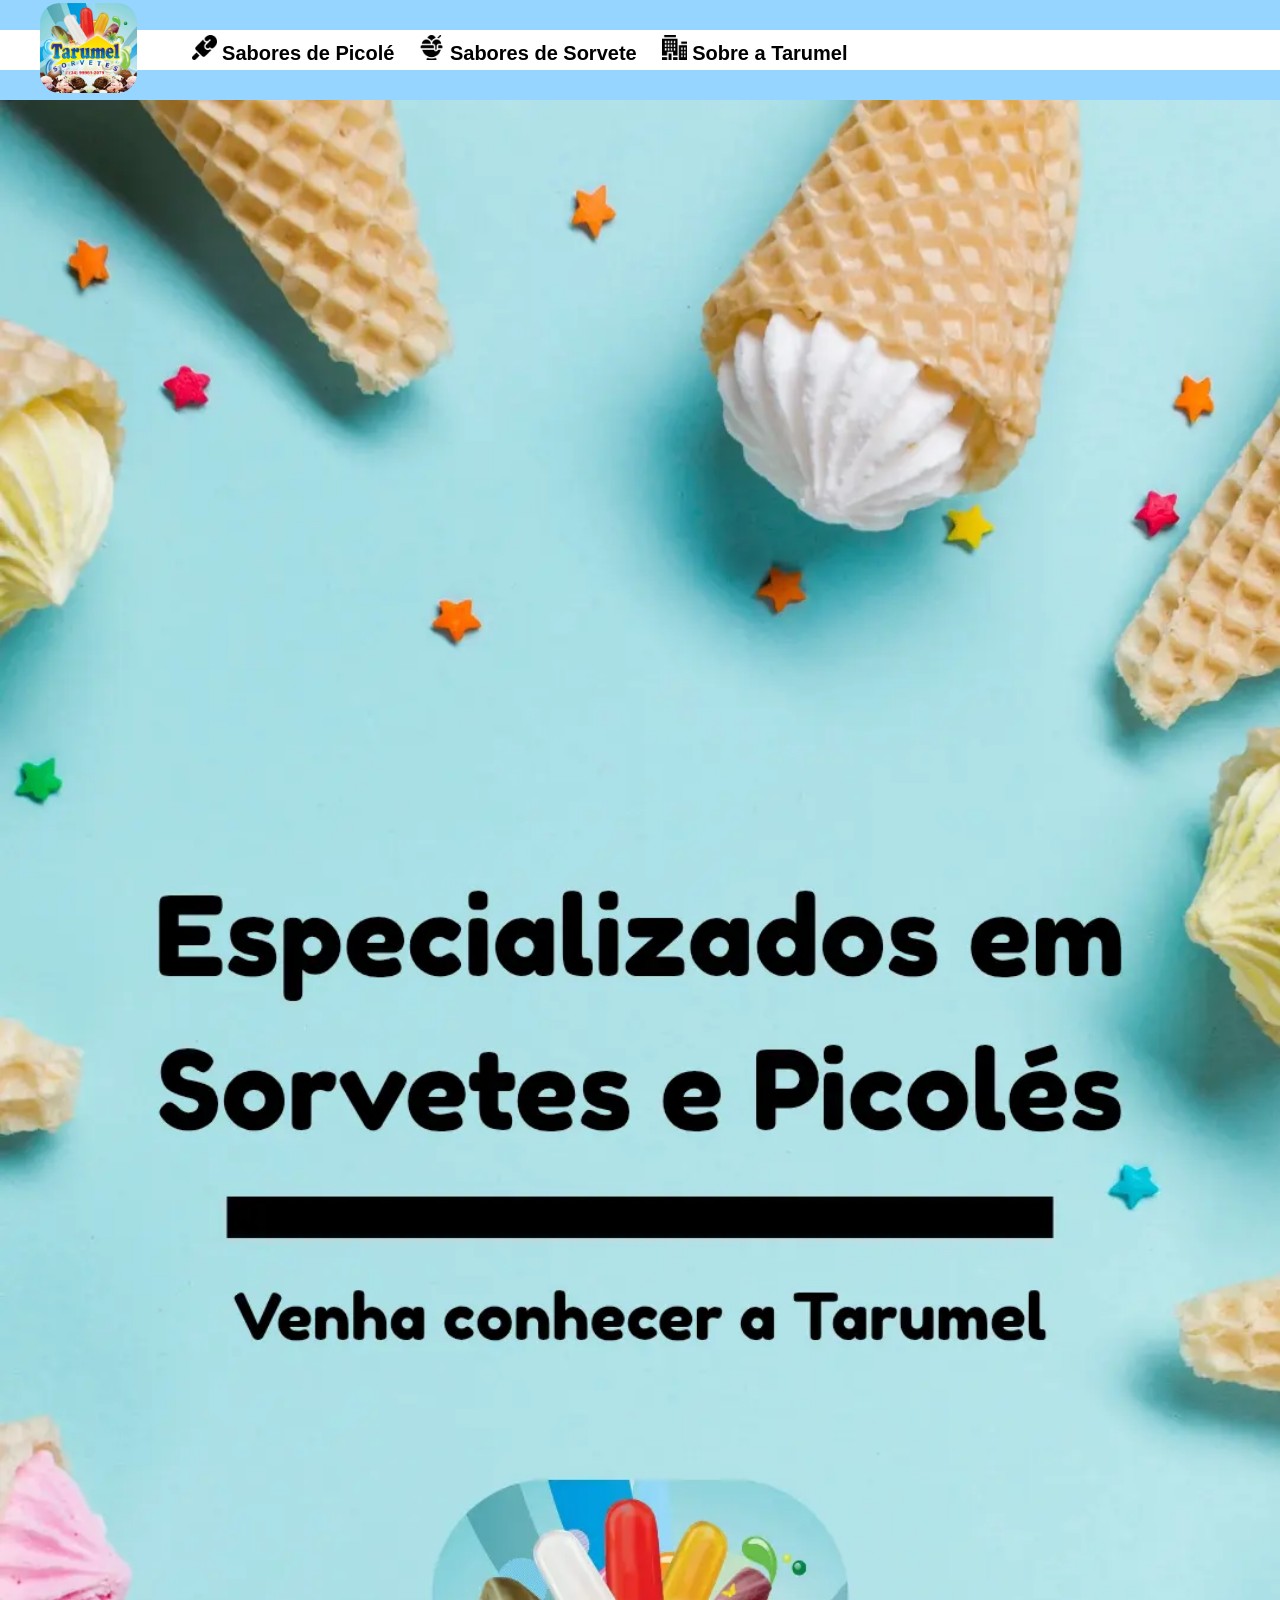
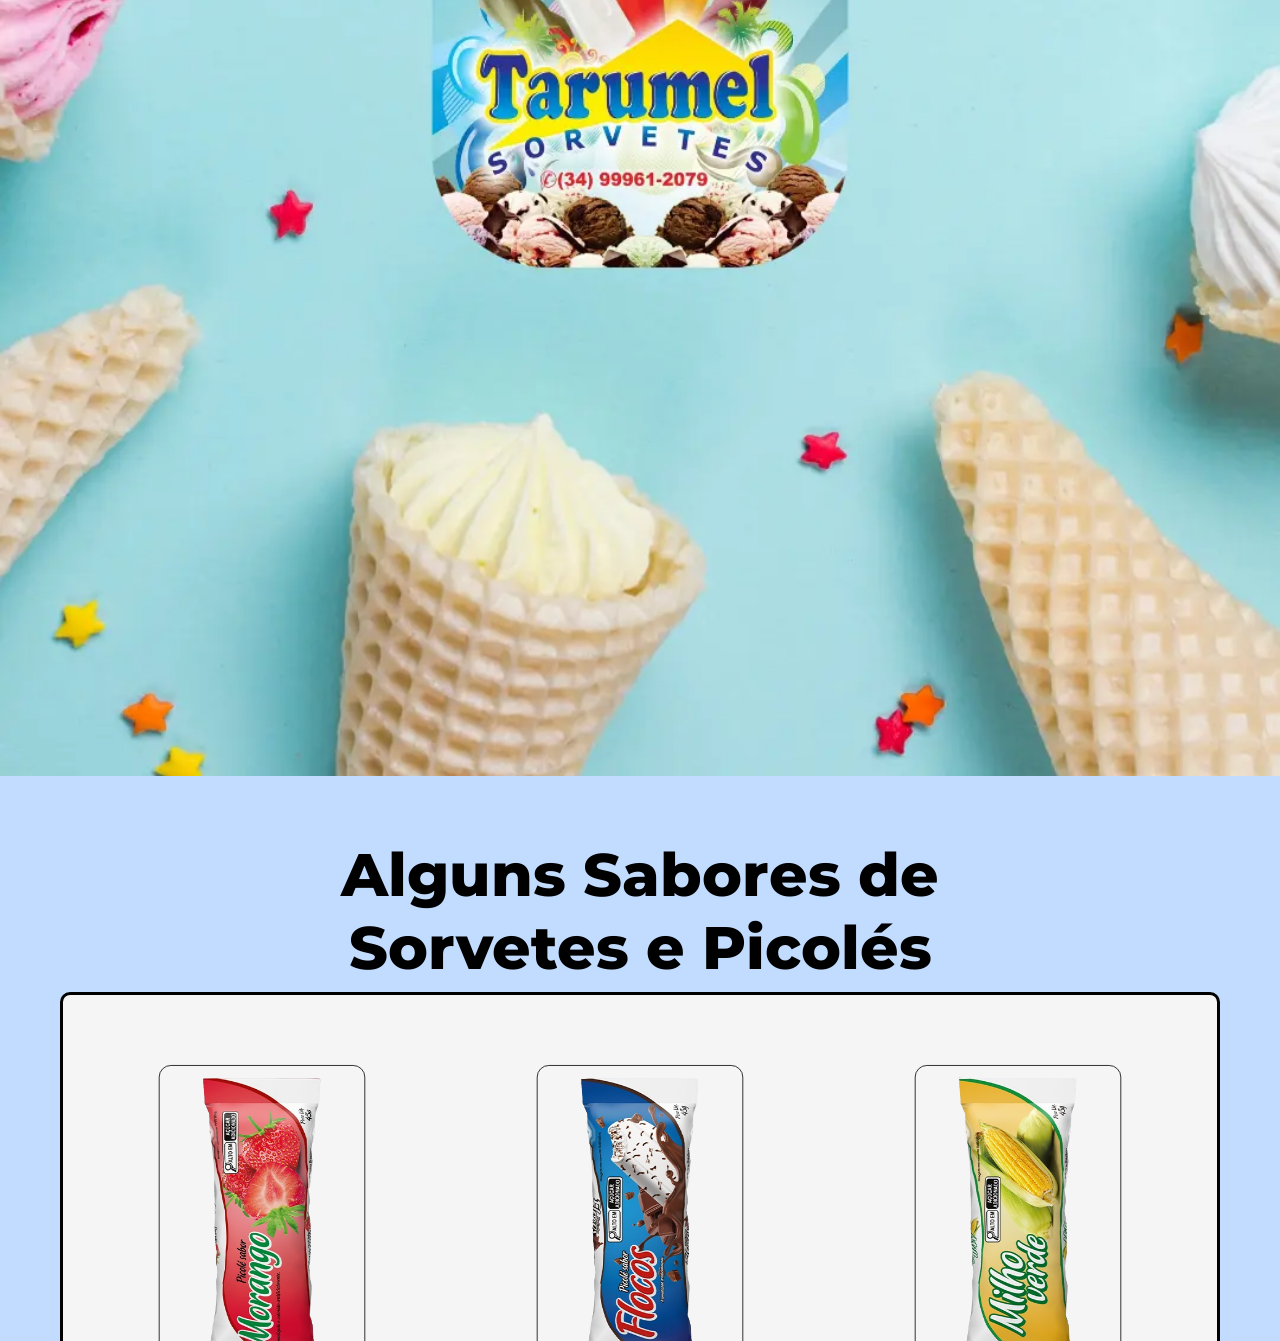
<file: index.html>
<!DOCTYPE html>
<html lang="pt-br">

<head>
    <meta charset="UTF-8">
    <meta name="viewport" content="width=device-width, initial-scale=1.0">
    <link rel="shortcut icon" href="IMG/Tarumel.ico">
    <link rel="stylesheet" href="styles.css">
    <title>Tarumel Sorvetes</title>
    <style>
        header {
            margin-bottom: 0;
        }

        .card {
            background: rgb(190, 190, 190);
        }

        .card2 {
            background: rgb(190, 190, 190);
        }

        .produtos {
            background-color: rgb(245, 245, 245);
            margin-bottom: 5px;
            margin-left: 60px;
            margin-right: 60px;
            border: black 3px solid;
            border-radius: 10px;
        }
    </style>
</head>

<body>

    <header>
        <a href="index.html"><img src="IMG/Tarumel.jpg" alt="Logo" class="logo"></a>

        <button id="menu-toggle" class="hamburguer">☰</button>

        <nav class="menu">
            <a href="picoles.html"><img src="Icones/Picole.webp"> Sabores de Picolé</a>
            <a href="sorvetes.html"><img src="Icones/Sorvete.webp"> Sabores de Sorvete</a>
            <a href="sobre.html"><img src="Icones/Empresa.webp"> Sobre a Tarumel</a>
        </nav>
    </header>

    <picture>
        <source media="(max-width: 760px)" srcset="IMG/Home-Mobile.webp">
        <img src="IMG/Home.webp" alt="Home" style="width: 100%; margin-bottom: 50px;">
    </picture>

    <h1 class="titulo">Alguns Sabores de Sorvetes e Picolés</h1>

    <div class="produtos">

        <div class="card">
            <div class="produto-img">
                <img src="Sabor-Picole/Morango.png" alt="Morango">
            </div>
            <div class="info">
                <h3 class="produto-titulo">MORANGO</h3>
            </div>
        </div>
        <div class="card">
            <div class="produto-img">
                <img src="Sabor-Picole/Flocos.png" alt="Flocos">
            </div>
            <div class="info">
                <h3 class="produto-titulo">FLOCOS</h3>
            </div>
        </div>
        <div class="card">
            <div class="produto-img">
                <img src="Sabor-Picole/Milho-Verde.png" alt="Milho-Verde">
            </div>
            <div class="info">
                <h3 class="produto-titulo">MILHO VERDE</h3>
            </div>
        </div>
        <div class="card">
            <div class="produto-img">
                <img src="Sabor-Picole/Brigadeiro.png" alt="Brigadeiro">
            </div>
            <div class="info">
                <h3 class="produto-titulo">BRIGADEIRO</h3>
            </div>
        </div>
        <div class="card2">
            <div class="produto-img2">
                <img src="Sabor-Sorvete/200ML/Ninho-Trufado.webp" alt="Ninho-Trufado.200ml">
            </div>
            <div class="info">
                <h3 class="produto-titulo">NINHO TRUFADO</h3>
            </div>
        </div>
        <div class="card2">
            <div class="produto-img2">
                <img src="Sabor-Sorvete/200ML/Sonho-De-Valsa.webp" alt="Sonho-De-Valsa.200ml">
            </div>
            <div class="info">
                <h3 class="produto-titulo">SONHO DE VALSA</h3>
            </div>
        </div>
        <div class="card2">
            <div class="produto-img2">
                <img src="Sabor-Sorvete/1L/Ovo-Maltine.webp" alt="Ovo-Maltine.1L">
            </div>
            <div class="info">
                <h3 class="produto-titulo">OVO MALTINE</h3>
            </div>
        </div>
        <div class="card2">
            <div class="produto-img2">
                <img src="Sabor-Sorvete/1L/Morango.webp" alt="Morango.1L">
            </div>
            <div class="info">
                <h3 class="produto-titulo">MORANGO</h3>
            </div>
        </div>
    </div>

    <br>

    <footer class="footer">

        <div class="row">
            <div style="max-width: 275px; min-width: 275px;">
                <img src="IMG/Tarumel2.png" alt="Logo" class="img1">
            </div>

            <div class="space-left">
                <h1>Navegue</h1>
                <a href="picoles.html">Sabores de Picolé</a>
                <a href="sorvetes.html">Sabores de Sorvete</a>
                <a href="sobre.html">Sobre a Tarumel</a>
            </div>

            <div class="espaco"></div>

            <div>
                <h1>Contatos</h1>
                <div class="lado-a-lado">
                    <img src="Icones/Telefone.webp" alt="Logo" class="img2">
                    <p>+55 34 99961-2079</p>
                </div>
            </div>
        </div>

        <hr style="margin-bottom: 15px; margin-top: 15px;">

        <p>&copy; 2005 - 2026 Sorveteria Tarumel Todos os direitos reservados.</p>

    </footer>

    <script src="JS/index.js"></script>
</body>

</html>
</file>
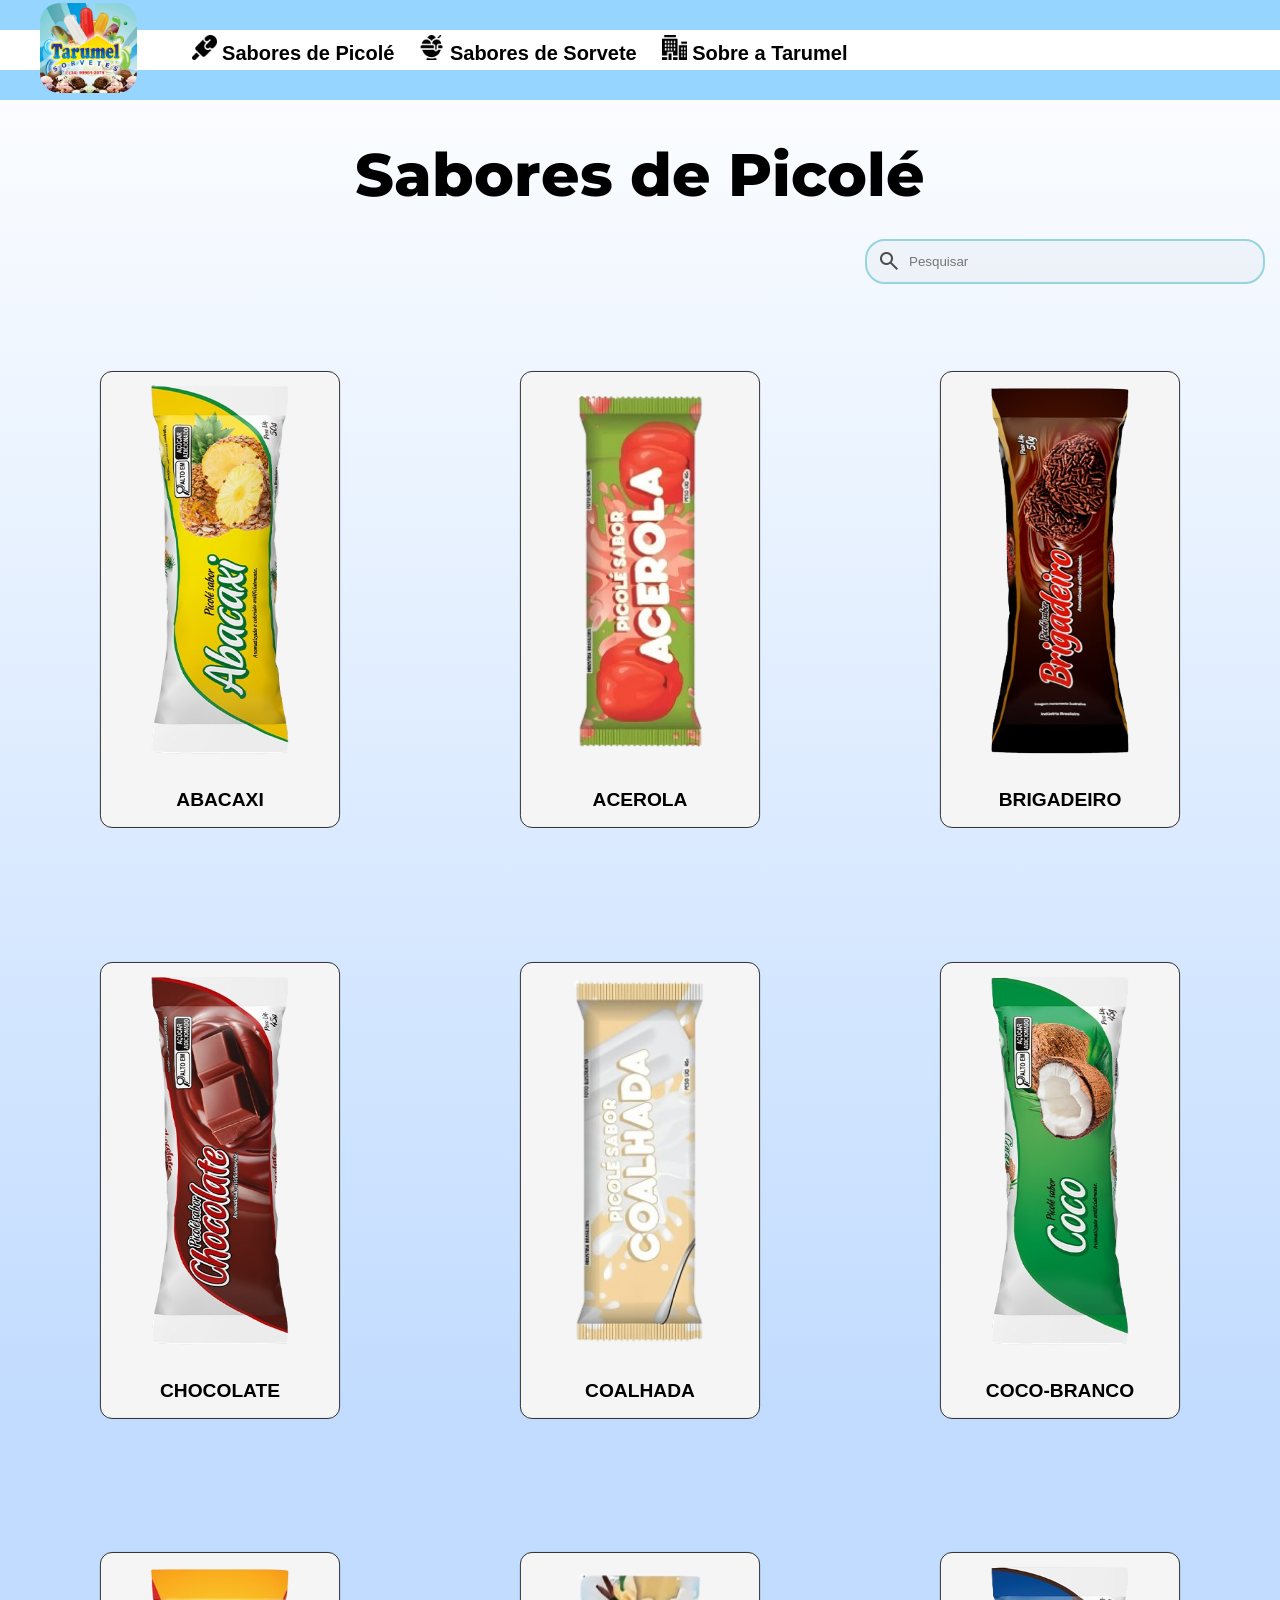
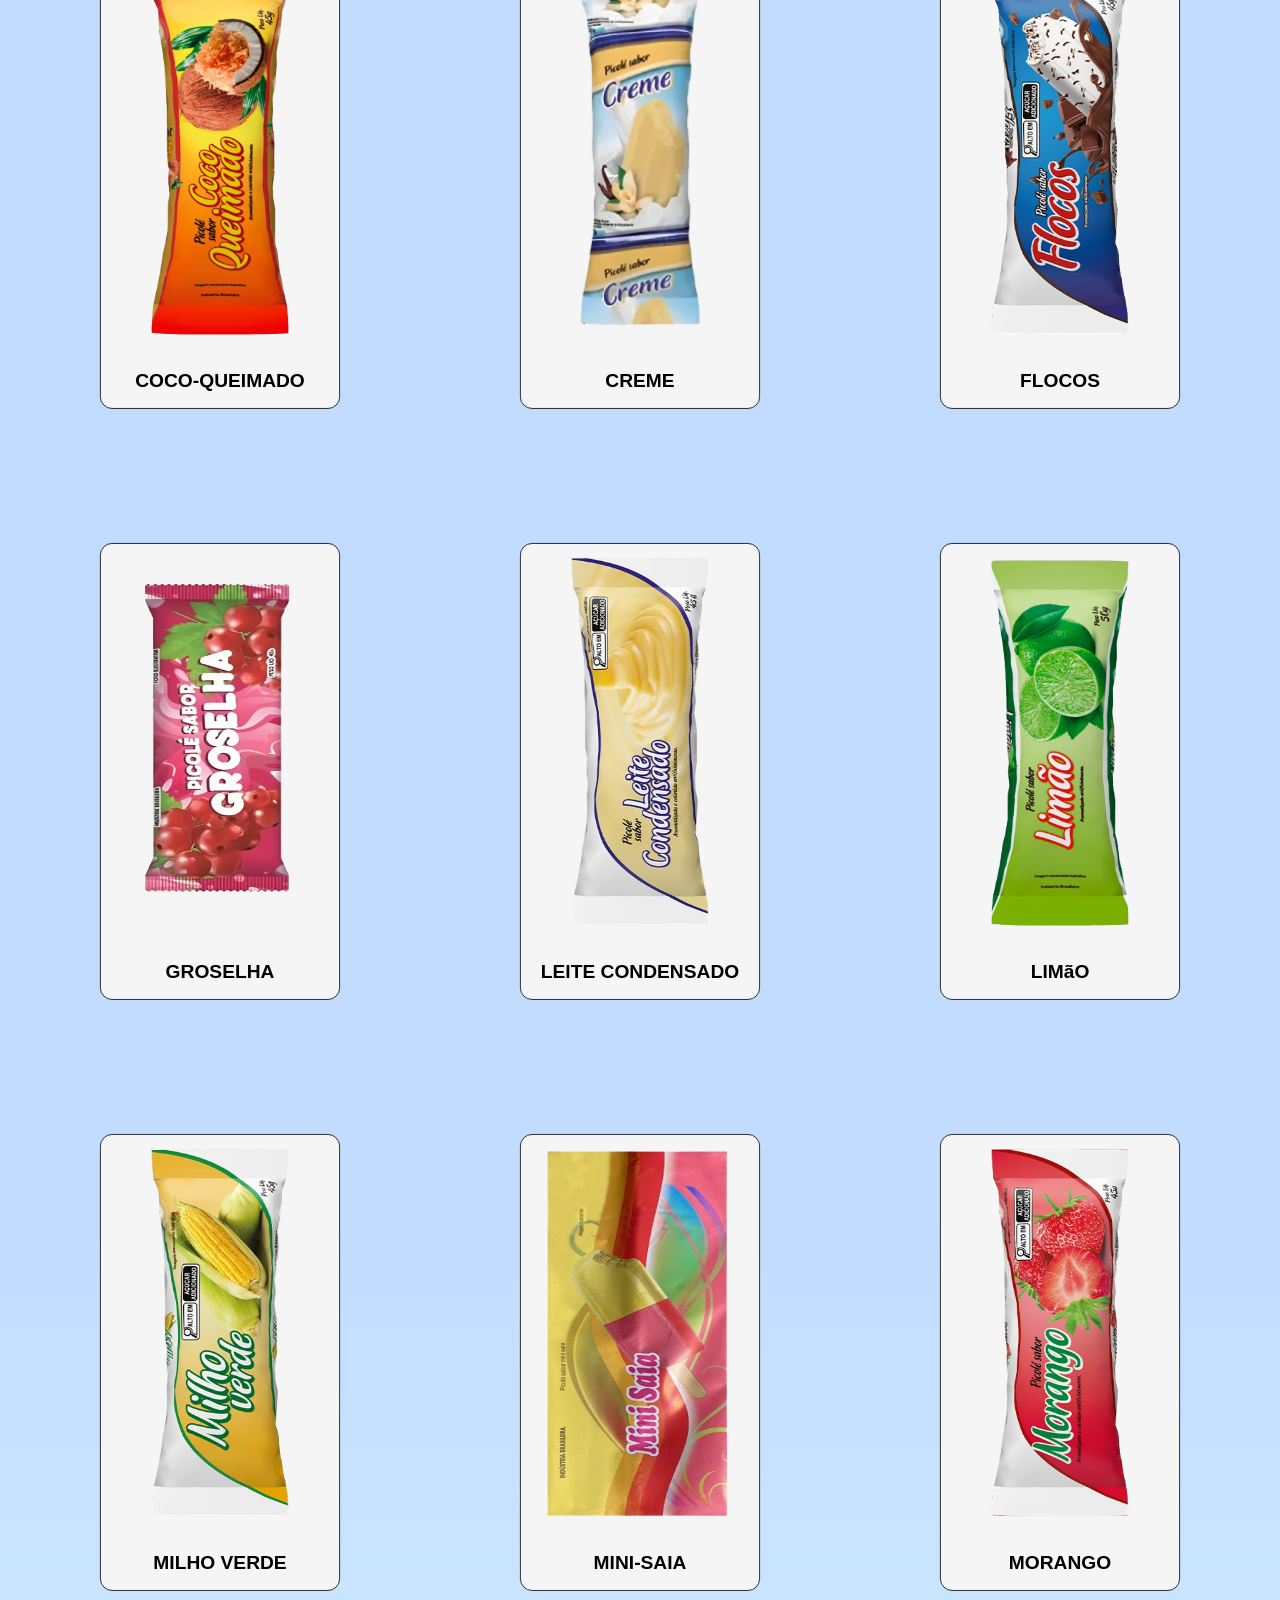
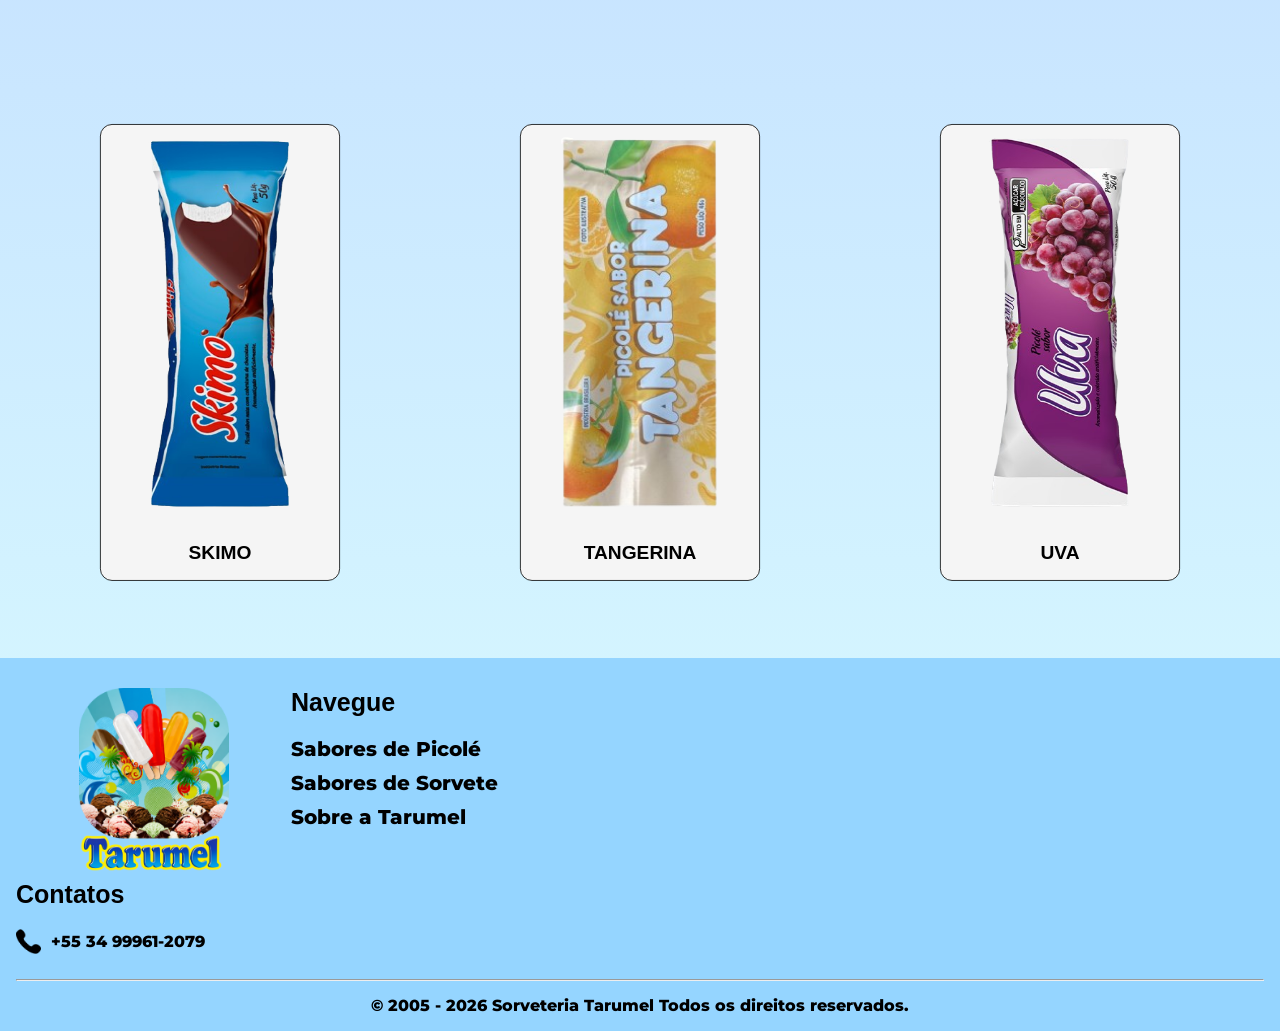
<file: picoles.html>
<!DOCTYPE html>
<html lang="pt-br">

<head>
    <meta charset="UTF-8">
    <meta name="viewport" content="width=device-width, initial-scale=1.0">
    <link rel="shortcut icon" href="IMG/Tarumel.ico">
    <link rel="stylesheet"
        href="https://fonts.googleapis.com/css2?family=Material+Symbols+Outlined:opsz,wght,FILL,GRAD@20..48,100..700,0..1,-50..200&icon_names=search">
    <link rel="stylesheet" href="styles.css">
    <title>Tarumel Sorvetes</title>
</head>

<body>

    <header>
        <a href="index.html"><img src="IMG/Tarumel.jpg" alt="Logo" class="logo"></a>

        <button id="menu-toggle" class="hamburguer">☰</button>

        <nav class="menu">
            <a href="picoles.html"><img src="Icones/Picole.webp"> Sabores de Picolé</a>
            <a href="sorvetes.html"><img src="Icones/Sorvete.webp"> Sabores de Sorvete</a>
            <a href="sobre.html"><img src="Icones/Empresa.webp"> Sobre a Tarumel</a>
        </nav>
    </header>

    <h1 class="titulo">Sabores de Picolé</h1>

    <div class="search">
        <label for="searchInput">
            <span class="material-symbols-outlined">search</span>
        </label>
        <input type="text" id="searchInput" placeholder="Pesquisar">
    </div>

    <div class="produtos" id="listaPicole"></div>

    <div id="mensagemIndisponivel">🍦 Sabor indisponível no momento!</div>

    <footer class="footer">

        <div class="row">
            <div style="max-width: 275px; min-width: 275px;">
                <img src="IMG/Tarumel2.png" alt="Logo" class="img1">
            </div>

            <div class="space-left">
                <h1>Navegue</h1>
                <a href="picoles.html">Sabores de Picolé</a>
                <a href="sorvetes.html">Sabores de Sorvete</a>
                <a href="sobre.html">Sobre a Tarumel</a>
            </div>

            <div class="espaco"></div>

            <div>
                <h1>Contatos</h1>
                <div class="lado-a-lado">
                    <img src="Icones/Telefone.webp" alt="Logo" class="img2">
                    <p>+55 34 99961-2079</p>
                </div>
            </div>
        </div>

        <hr style="margin-bottom: 15px; margin-top: 15px;">

        <p>&copy; 2005 - 2026 Sorveteria Tarumel Todos os direitos reservados.</p>

    </footer>

    <script src="JS/picole.js"></script>
</body>

</html>
</file>
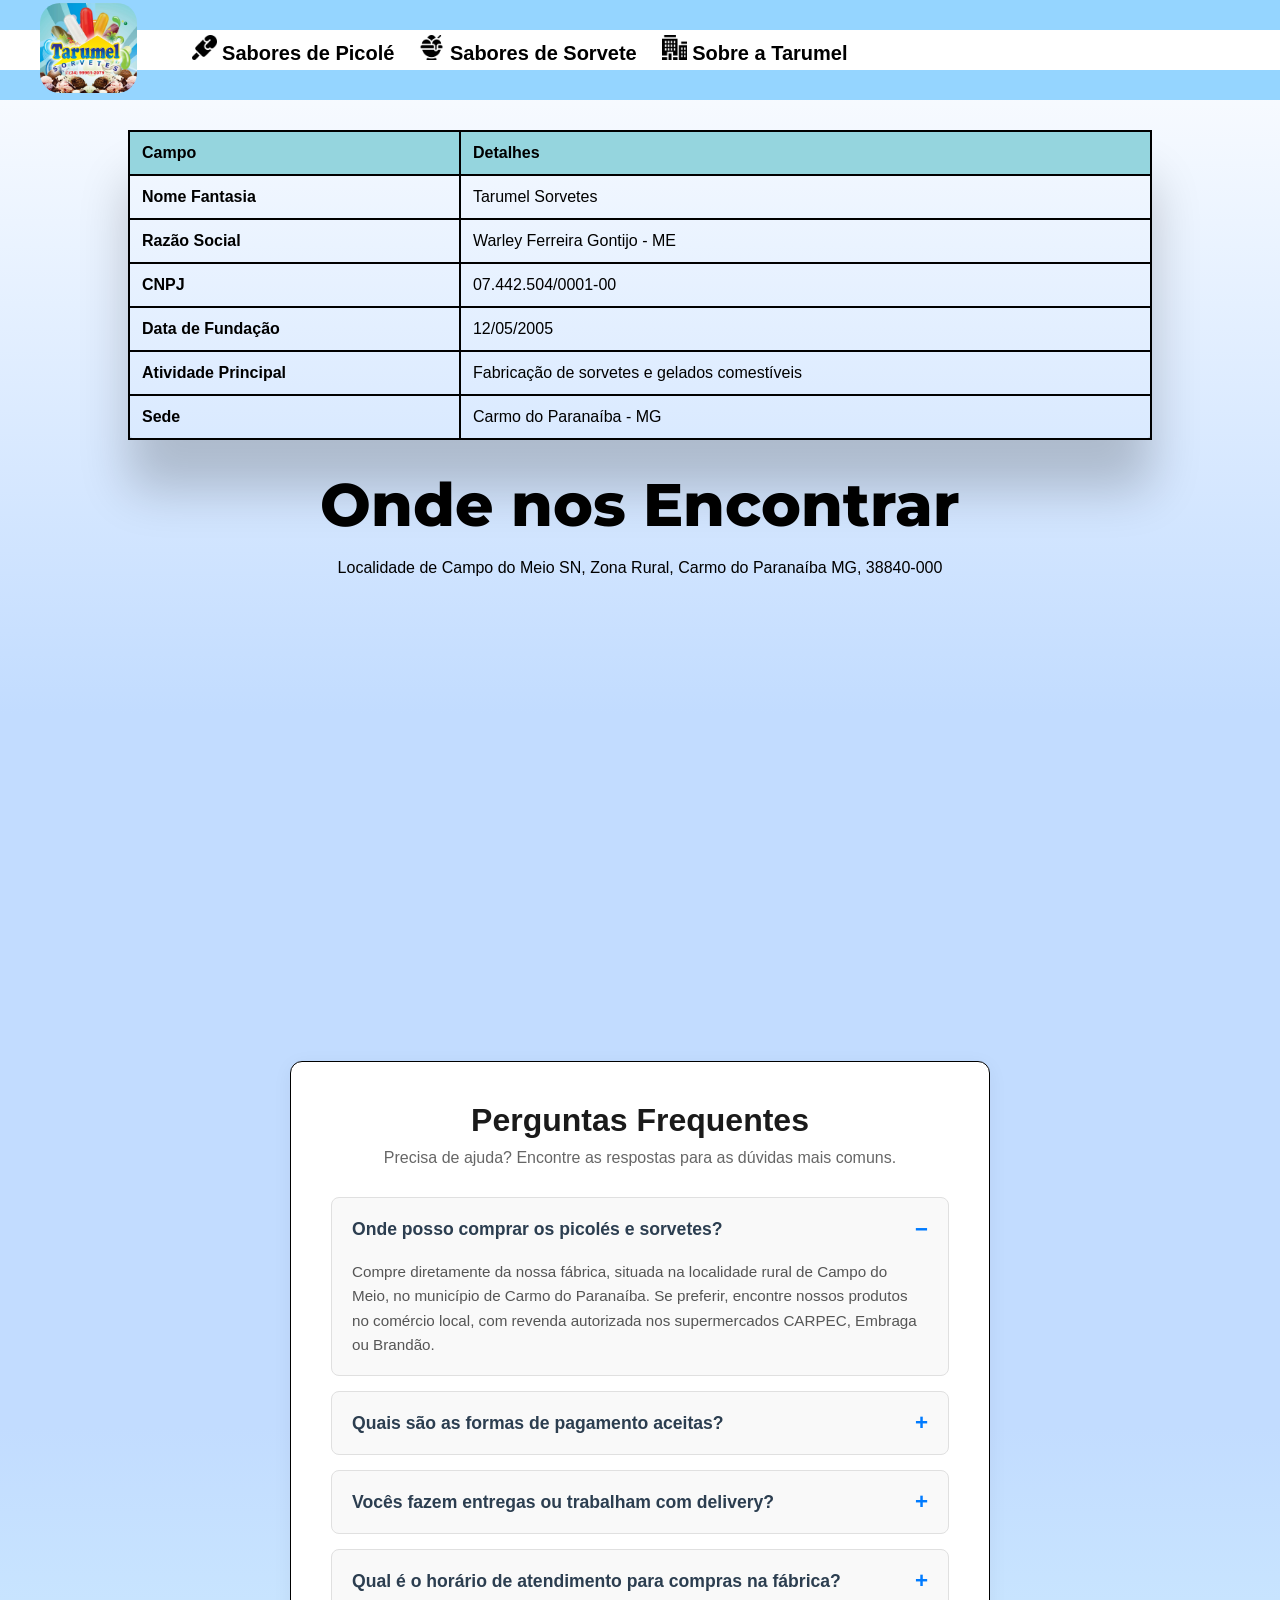
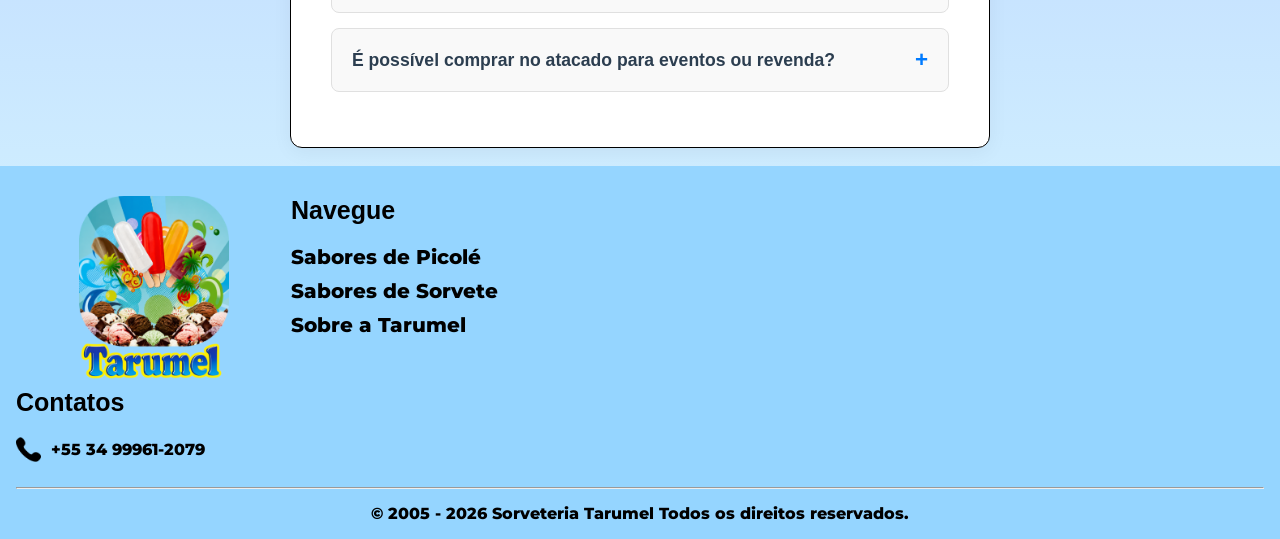
<file: sobre.html>
<!DOCTYPE html>
<html lang="pt-br">

<head>
    <meta charset="UTF-8">
    <meta name="viewport" content="width=device-width, initial-scale=1.0">
    <link rel="shortcut icon" href="IMG/Tarumel.ico">
    <link rel="stylesheet" href="styles.css">
    <title>Tarumel Sorvetes</title>
</head>

<body>

    <header>
        <a href="index.html"><img src="IMG/Tarumel.jpg" alt="Logo" class="logo"></a>

        <button id="menu-toggle" class="hamburguer">☰</button>

        <nav class="menu">
            <a href="picoles.html"><img src="Icones/Picole.webp"> Sabores de Picolé</a>
            <a href="sorvetes.html"><img src="Icones/Sorvete.webp"> Sabores de Sorvete</a>
            <a href="sobre.html"><img src="Icones/Empresa.webp"> Sobre a Tarumel</a>
        </nav>
    </header>

    <section class="tabela">
        <table>
            <tr>
                <th>Campo</th>
                <th>Detalhes</th>
            </tr>
            <tr>
                <td><b>Nome Fantasia</b></td>
                <td>Tarumel Sorvetes</td>
            </tr>
            <tr>
                <td><b>Razão Social</b></td>
                <td>Warley Ferreira Gontijo - ME</td>
            </tr>
            <tr>
                <td><b>CNPJ</b></td>
                <td>07.442.504/0001-00</td>
            </tr>
            <tr>
                <td><b>Data de Fundação</b></td>
                <td>12/05/2005</td>
            </tr>
            <tr>
                <td><b>Atividade Principal</b></td>
                <td>Fabricação de sorvetes e gelados comestíveis</td>
            </tr>
            <tr>
                <td><b>Sede</b></td>
                <td>Carmo do Paranaíba - MG</td>
            </tr>
        </table>
    </section>

    <section class="maps">
        <h1 class="titulo">Onde nos Encontrar</h1>
        <p>Localidade de Campo do Meio SN, Zona Rural, Carmo do Paranaíba MG, 38840-000</p>
        <iframe
            src="https://www.google.com/maps/embed?pb=!1m18!1m12!1m3!1d3631.8937669320417!2d-46.31495202489261!3d-18.912912807444357!2m3!1f0!2f0!3f0!3m2!1i1024!2i768!4f13.1!3m3!1m2!1s0x94ae0d0003cd792d%3A0xf7d04bd5aad226e6!2sTarumel%20Sorvetes!5e1!3m2!1spt-BR!2sbr!4v1774798577931!5m2!1spt-BR!2sbr"
            width="600" height="450" style="border:0;" loading="lazy"
            referrerpolicy="no-referrer-when-downgrade"></iframe>
    </section>

    <main class="faq-container">
        <div class="faq-header">
            <h1>Perguntas Frequentes</h1>
            <p>Precisa de ajuda? Encontre as respostas para as dúvidas mais comuns.</p>
        </div>

        <section class="faq-content">

            <details class="faq-item" open>
                <summary class="faq-question">Onde posso comprar os picolés e sorvetes?</summary>
                <div class="faq-answer">
                    <p>Compre diretamente da nossa fábrica, situada na localidade rural de Campo do Meio, no município
                        de Carmo do Paranaíba. Se preferir, encontre nossos produtos no comércio local, com revenda
                        autorizada nos supermercados CARPEC, Embraga ou Brandão.</p>
                </div>
            </details>

            <details class="faq-item">
                <summary class="faq-question">Quais são as formas de pagamento aceitas?</summary>
                <div class="faq-answer">
                    <p>Aceitamos Pix com aprovação imediata ou pagamento em dinheiro vivo.</p>
                </div>
            </details>

            <details class="faq-item">
                <summary class="faq-question">Vocês fazem entregas ou trabalham com delivery?</summary>
                <div class="faq-answer">
                    <p>No momento, as compras diretas devem ser retiradas na nossa fábrica em Campo do Meio. Realizamos
                        entregas porém o serviço é limitado apenas à área urbana de Carmo do Paranaíba.</p>
                </div>
            </details>

            <details class="faq-item">
                <summary class="faq-question">Qual é o horário de atendimento para compras na fábrica?</summary>
                <div class="faq-answer">
                    <p>Atendemos de segunda a sexta-feira, das 09h às 17h, e aos sábados das 08h às 15h. Não abrimos aos
                        domingos e feriados.</p>
                </div>
            </details>

            <details class="faq-item">
                <summary class="faq-question">É possível comprar no atacado para eventos ou revenda?</summary>
                <div class="faq-answer">
                    <p>Sim. Oferecemos condições especiais e preços diferenciados para compras em grande volume, festas
                        ou novos revendedores. Entre em contato conosco pelo WhatsApp +55 (34) 99961-3925 para fazer um
                        orçamento.</p>
                </div>
            </details>

        </section>
    </main>

    <br>

    <footer class="footer">

        <div class="row">
            <div style="max-width: 275px; min-width: 275px;">
                <img src="IMG/Tarumel2.png" alt="Logo" class="img1">
            </div>

            <div class="space-left">
                <h1>Navegue</h1>
                <a href="picoles.html">Sabores de Picolé</a>
                <a href="sorvetes.html">Sabores de Sorvete</a>
                <a href="sobre.html">Sobre a Tarumel</a>
            </div>

            <div class="espaco"></div>

            <div>
                <h1>Contatos</h1>
                <div class="lado-a-lado">
                    <img src="Icones/Telefone.webp" alt="Logo" class="img2">
                    <p>+55 34 99961-2079</p>
                </div>
            </div>
        </div>

        <hr style="margin-bottom: 15px; margin-top: 15px;">

        <p>&copy; 2005 - 2026 Sorveteria Tarumel Todos os direitos reservados.</p>

    </footer>

    <script src="JS/index.js"></script>
</body>

</html>
</file>
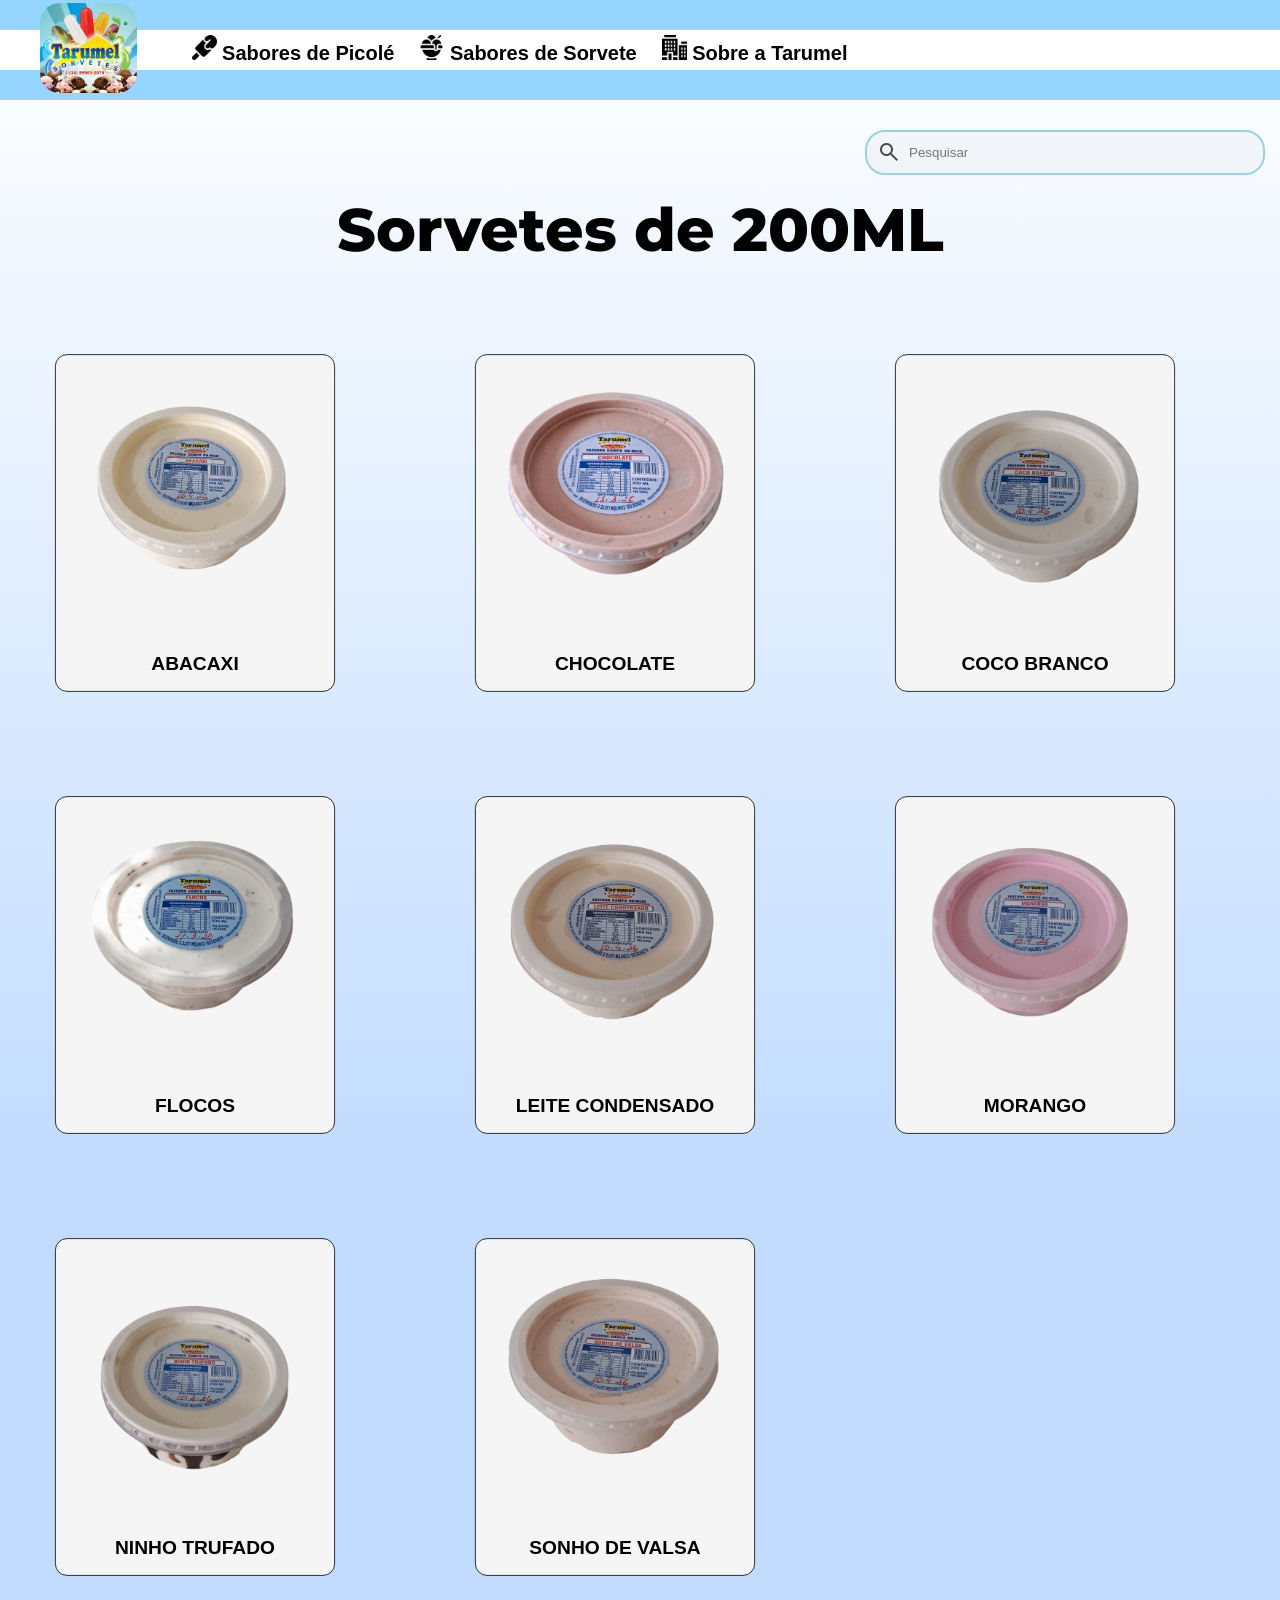
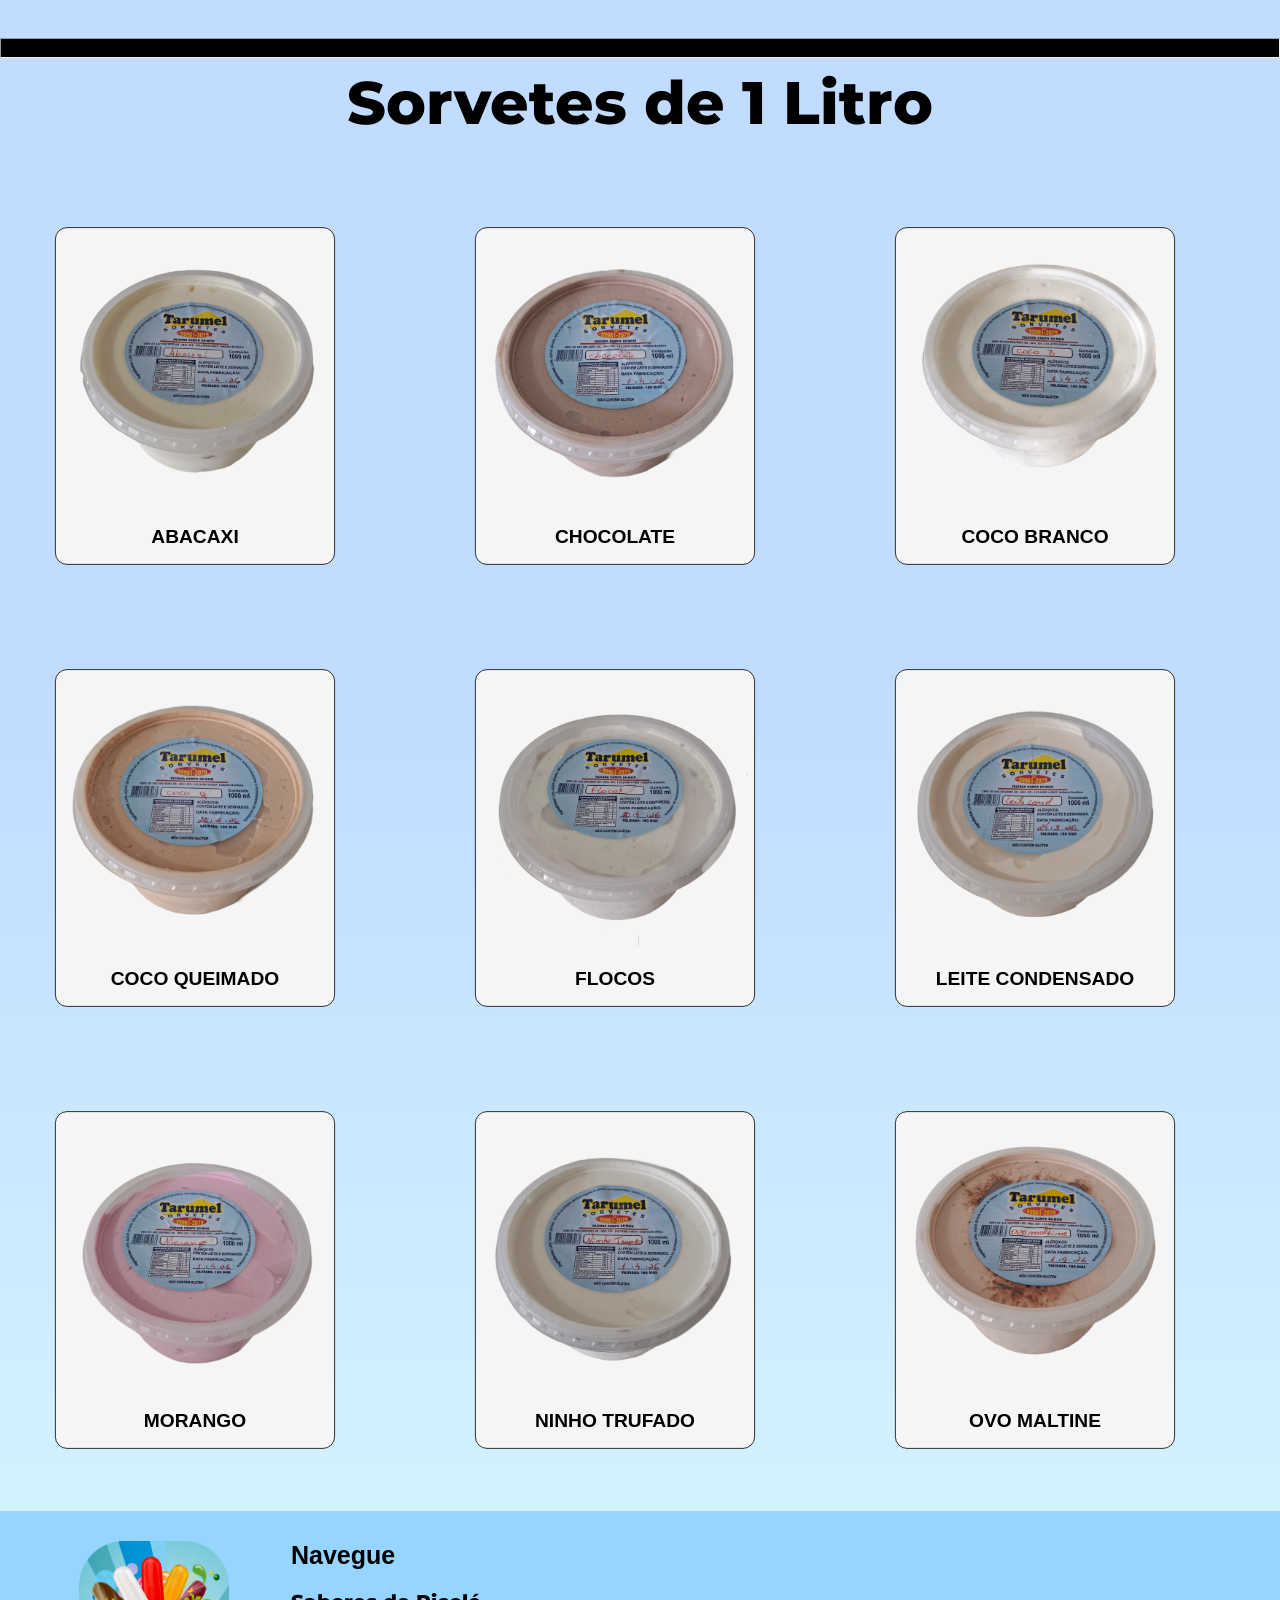
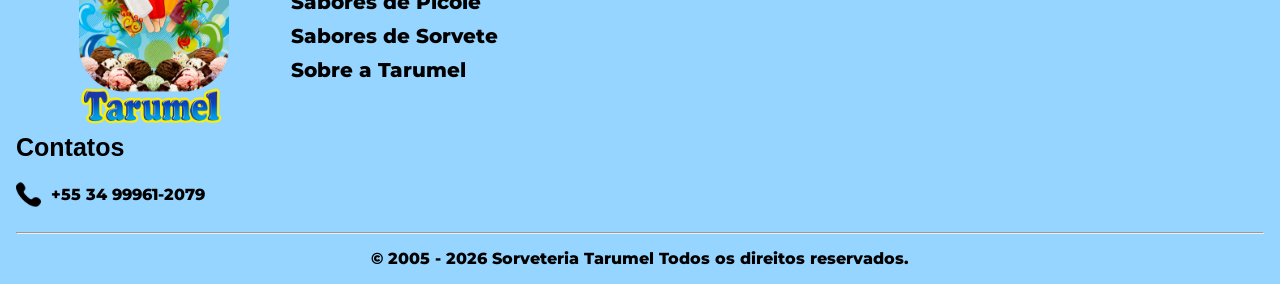
<file: sorvetes.html>
<!DOCTYPE html>
<html lang="pt-br">

<head>
    <meta charset="UTF-8">
    <meta name="viewport" content="width=device-width, initial-scale=1.0">
    <link rel="shortcut icon" href="IMG/Tarumel.ico">
    <link rel="stylesheet"
        href="https://fonts.googleapis.com/css2?family=Material+Symbols+Outlined:opsz,wght,FILL,GRAD@20..48,100..700,0..1,-50..200&icon_names=search">
    <link rel="stylesheet" href="styles.css">
    <title>Tarumel Sorvetes</title>
</head>

<body>

    <header>
        <a href="index.html"><img src="IMG/Tarumel.jpg" alt="Logo" class="logo"></a>

        <button id="menu-toggle" class="hamburguer">☰</button>

        <nav class="menu">
            <a href="picoles.html"><img src="Icones/Picole.webp"> Sabores de Picolé</a>
            <a href="sorvetes.html"><img src="Icones/Sorvete.webp"> Sabores de Sorvete</a>
            <a href="sobre.html"><img src="Icones/Empresa.webp"> Sobre a Tarumel</a>
        </nav>
    </header>

    <div class="search">
        <label for="searchInput">
            <span class="material-symbols-outlined">search</span>
        </label>
        <input type="text" id="searchInput" placeholder="Pesquisar">
    </div>

    <h1 class="titulo">Sorvetes de 200ML</h1>
    <br>

    <div class="produtos" id="listaSorvete200ML"></div>

    <div id="mensagemIndisponivel">🍦 Sabor indisponível no momento!</div>

    <hr style="height: 20px; background-color: black;" id="blackLine">

    <h1 class="titulo">Sorvetes de 1 Litro</h1>
    <br>

    <div class="produtos" id="listaSorvete1L"></div>

    <footer class="footer">

        <div class="row">
            <div style="max-width: 275px; min-width: 275px;">
                <img src="IMG/Tarumel2.png" alt="Logo" class="img1">
            </div>

            <div class="space-left">
                <h1>Navegue</h1>
                <a href="picoles.html">Sabores de Picolé</a>
                <a href="sorvetes.html">Sabores de Sorvete</a>
                <a href="sobre.html">Sobre a Tarumel</a>
            </div>

            <div class="espaco"></div>

            <div>
                <h1>Contatos</h1>
                <div class="lado-a-lado">
                    <img src="Icones/Telefone.webp" alt="Logo" class="img2">
                    <p>+55 34 99961-2079</p>
                </div>
            </div>
        </div>

        <hr style="margin-bottom: 15px; margin-top: 15px;">

        <p>&copy; 2005 - 2026 Sorveteria Tarumel Todos os direitos reservados.</p>

    </footer>

    <script src="JS/sorvete.js"></script>
</body>

</html>
</file>
<file: styles.css>
* {
  margin: 0;
  padding: 0;
  box-sizing: border-box;
  font-family: Arial, Helvetica, sans-serif;
}

body {
  background: linear-gradient(rgb(255, 255, 255), rgb(194, 220, 255), rgb(194, 220, 255), rgb(218, 253, 255));
}

header {
  display: flex;
  align-items: center;
  padding: 0 40px;
  height: 100px;
  background: white;
  border-top: 30px solid rgb(149, 213, 255);
  border-bottom: 30px solid rgb(149, 213, 255);
  position: relative;
  margin-bottom: 30px;

  .logo {
    height: 90px;
    border-radius: 20px;
  }

  .hamburguer {
    display: none;
  }

  .menu {
    display: flex;
    margin-left: 50px;

    a {
      text-decoration: none;
      color: black;
      margin-left: 5px;
      margin-right: 20px;
      font-size: 1.25rem;
      font-weight: 700;
    }

    img {
      height: 25px;
    }
  }
}

.titulo {
  text-align: center;
  font-size: 60px;
  border-radius: 20px;
  font-family: MontserratExtraBold;
  padding-top: 8px;
  padding-bottom: 8px;
  margin-left: 200px;
  margin-right: 200px;
}

.search {
  display: flex;
  justify-content: space-between;
  align-items: center;
  border: 2px solid rgb(149, 213, 222);
  background-color: #00000006;
  width: 400px;
  margin: 20px 15px 10px auto;
  border-radius: 20px;
  padding: 5px 10px;
  color: #4b4b4b;

  label {
    height: 25px;
  }

  #searchInput {
    padding: 8px;
    border: none;
    background-color: transparent;
    width: 100%;
    outline: none;
  }
}

.produtos {
  display: grid;
  grid-template-columns: repeat(auto-fit, minmax(min(100%, 300px), 1fr));
  max-width: 1700px;
  margin: 0 auto;
  gap: 20px;
  justify-content: center;
  align-items: stretch;
  padding: 20px;

  .card {
    background: rgb(245, 245, 245);
    border-radius: 15px;
    overflow: hidden;
    position: relative;
    transition: all 0.4s ease;
    scale: 80%;
    border: 1px solid black;
    width: auto;
    height: auto;
    margin-left: 50px;
    margin-right: 50px;
    max-width: 320px;

    .produto-img {
      scale: 100%;
      overflow: hidden;

      img {
        width: 100%;
        height: 100%;
        object-fit: fill;
        aspect-ratio: 6/10;
        transition: transform 0.5s ease;

        &:hover {
          transform: scale(1.05);
        }
      }
    }

    &.escondido {
      display: none !important;
    }

    .produto-titulo {
      font-size: 24px;
      color: black;
      margin-top: 20px;
      margin-bottom: 20px;
      text-align: center;
    }
  }

  .card2 {
    background: rgb(245, 245, 245);
    border-radius: 15px;
    overflow: hidden;
    position: relative;
    top: 0;
    transition: all 0.4s ease;
    scale: 80%;
    border: 1px solid black;
    width: 350px;
    height: auto;

    .produto-img2 {
      img {
        width: 100%;
        height: 100%;
        object-fit: fill;
        aspect-ratio: 100%;
        transition: transform 0.5s ease;

        &:hover {
          transform: scale(1.05);
        }
      }
    }

    &.escondido {
      display: none !important;
    }

    .produto-titulo {
      font-size: 24px;
      color: black;
      margin-top: 20px;
      margin-bottom: 20px;
      text-align: center;
    }
  }
}

#mensagemIndisponivel {
  display: none;
  text-align: center;
  font-family: MontserratExtraBold;
  font-size: 24px;
  margin: 40px auto;
  color: #4b4b4b;
}

.footer {
  background-color: rgb(149, 213, 255);
  color: rgb(0, 0, 0);
  padding: 1rem;
  padding-top: 30px;
  margin-top: auto;
  font-family: 'MontserratExtraBold';

  p {
    font-family: 'MontserratExtraBold';
    text-align: center;
  }

  div {
    min-width: 300px;

    h1 {
      font-size: 25px;
      margin-bottom: 20px;
    }

    .img1 {
      display: flex;
      justify-content: center;
      margin-left: auto;
      margin-right: auto;
      border-radius: 10px;
      margin-bottom: 8px;
      width: 150px;
      height: auto;
    }

    .img2 {
      height: 25px;
    }

    a {
      font-size: 20px;
      margin-top: 10px;
      margin-bottom: 10px;
      display: grid;
      grid-template-columns: repeat(3);
      font-family: 'MontserratExtraBold';
      text-decoration: none;
      color: black;

      &:hover {
        text-decoration: underline;
      }
    }
  }

  .row {
    display: flex;
    flex-flow: row wrap;
    width: 100%;

    .espaco {
      min-width: 550px;
    }

    .lado-a-lado {
      display: flex;
      align-items: center;
      gap: 10px;
      padding-bottom: 10px;
    }
  }
}

.tabela {
  table {
    width: 80%;
    margin: 0 auto;
    border-collapse: collapse;
    border-radius: 10px;
    box-shadow: 0 50px 50px rgba(0, 0, 0, 0.2);

    th,
    td {
      padding: 12px;
      border: 2px solid #000000;
      text-align: left;
    }

    th {
      background-color: rgb(149, 213, 222);
      color: black;
    }
  }
}

.maps {
  text-align: center;
  margin: auto;
  padding: 20px;
  width: 100%;

  p {
    padding-top: 10px;
    padding-bottom: 10px;
  }

  iframe {
    max-width: 800px;
    width: 100%;
    border-radius: 15px;
    border: 3px solid rgb(149, 213, 222);
  }
}

.faq-container {
  background-color: #ffffff;
  width: 100%;
  max-width: 700px;
  padding: 40px;
  border: black solid 1px;
  border-radius: 12px;
  box-shadow: 0 4px 20px rgba(0, 0, 0, 0.05);
  margin: auto;

  .faq-header {
    text-align: center;
    margin-bottom: 30px;

    h1 {
      font-size: 2rem;
      color: #1a1a1a;
      margin-bottom: 10px;
    }

    p {
      color: #666666;
      font-size: 1rem;
    }
  }

  .faq-item {
    background-color: #f9f9f9;
    margin-bottom: 15px;
    border-radius: 8px;
    border: 1px solid #e0e0e0;
    overflow: hidden;
    transition: all 0.3s ease;

    [open] {
      border-color: #007bff;
      background-color: #ffffff;
      box-shadow: 0 2px 10px rgba(0, 123, 255, 0.1);
    }

    .faq-question {
      padding: 18px 20px;
      font-size: 1.1rem;
      font-weight: 600;
      color: #2c3e50;
      cursor: pointer;
      list-style: none;
      display: flex;
      justify-content: space-between;
      align-items: center;
    }

    .faq-answer {
      padding: 0 20px 18px 20px;
      color: #555555;
      line-height: 1.6;
      font-size: 0.95rem;
      animation: fadeIn 0.3s ease-in-out;
    }
  }

  .faq-question::after {
    content: '+';
    font-size: 1.4rem;
    color: #007bff;
    transition: transform 0.2s ease;
  }

  .faq-item[open] .faq-question::after {
    content: '−';
    transform: rotate(180deg);
  }
}

@keyframes fadeIn {
  from {
    opacity: 0;
    transform: translateY(-5px);
  }

  to {
    opacity: 1;
    transform: translateY(0);
  }
}

@media (max-width: 760px) {

  header {
    flex-direction: row !important;
    justify-content: space-between;
    align-items: center;
    height: 80px;
    padding: 0 20px;
    position: sticky;
    top: 0;
    z-index: 1000;
    border-top: 10px solid rgb(149, 213, 255);
    border-bottom: 10px solid rgb(149, 213, 255);
    margin-bottom: 20px;

    .logo {
      height: 50px;
      margin-bottom: -5px;
    }

    .hamburguer {
      display: block;
      font-size: 30px;
      background: none;
      border: none;
      cursor: pointer;
      color: black;
    }

    .menu {
      display: none;
      position: absolute;
      top: 80px;
      left: 0;
      width: 100%;
      background: white;
      flex-direction: column;
      z-index: 1000;
      border-radius: 20px;
      border-left: 5px solid transparent;
      border-bottom: 5px solid transparent;
      border-top: 5px solid transparent;
      border-right: 5px solid transparent;
      border-bottom-left-radius: 20px;
      background-image:
        linear-gradient(white, white),
        linear-gradient(rgb(255, 255, 255), rgb(194, 220, 255), rgb(194, 220, 255), rgb(218, 253, 255));
      background-clip: padding-box, border-box;
      background-origin: padding-box, border-box;

      a {
        margin-right: 0;
        margin-left: 0;
        font-size: 15px;
        text-align: center;
        margin-top: 10px;
      }

      img {
        display: 10px;
      }

      &.ativo {
        display: flex;
      }
    }
  }

  .titulo {
    font-size: 30px;
    margin-left: 5px;
    margin-right: 5px;
  }

  .search {
    width: 200px;
  }

  .produtos {
    grid-template-columns: repeat(2, 1fr) !important;
    gap: 10px !important;
    padding: 10px !important;
    margin-left: 10px !important;
    margin-right: 10px !important;

    .card,
    .card2 {
      border-radius: 10px;
      width: 100% !important;
      max-width: 100% !important;
      margin: 0 !important;
      scale: none !important;

      .info {
        padding: 8px;

        .produto-titulo {
          font-size: 15px;
          margin-bottom: 5px;
        }
      }
    }
  }

  .footer {
    background-color: rgb(149, 213, 255);
    color: rgb(0, 0, 0);
    padding: 1rem;
    padding-top: 30px;
    margin-top: auto;
    font-family: 'MontserratExtraBold';

    .row {
      display: flex;
      justify-content: center;
      flex-flow: row wrap;
      width: 100%;

      div {
        padding-left: 0px;
        min-width: 300px;

        .img1 {
          display: flex;
          justify-content: center;
          margin-left: auto;
          margin-right: auto;
          border-radius: 10px;
          margin-bottom: 8px;
          width: 200px;
          height: auto;
        }

        .img2 {
          height: 25px;
          margin-left: 20px !important;
        }

        a {
          text-align: center;
          font-size: 20px;
          margin-top: 10px;
          margin-bottom: 10px;
          display: grid;
          grid-template-columns: repeat(3);
          font-family: 'MontserratExtraBold';
          text-decoration: none;
          color: black;
          font-size: 25px;
          margin-top: 15px !important;
        }

        .lado-a-lado {
          display: flex;
          align-items: center;

          p {
            margin-left: 17px !important;
            margin-right: auto !important;
          }
        }
      }

      .espaco {
        min-width: 550px;
        height: 35px;
      }

      .space-left {
        margin-top: 30px;
      }
    }

    p {
      display: flex;
      justify-content: center;
    }

    h1 {
      text-align: center;
      font-size: 40px;
      margin-bottom: 20px;
    }
  }

  table {
    width: 100%;
    font-size: 14px;
  }

  iframe {
    width: 100% !important;
    height: 300px;
  }
}


@font-face {
  font-family: 'GTPressura';
  src: url('Fontes/GTPressuraLight.ttf');
}

@font-face {
  font-family: 'MontserratExtraBold';
  src: url('Fontes/Montserrat-ExtraBold.ttf');
}

@font-face {
  font-family: 'Montserrat-Italic';
  src: url('Fontes/Montserrat-Italic.ttf');
}
</file>
